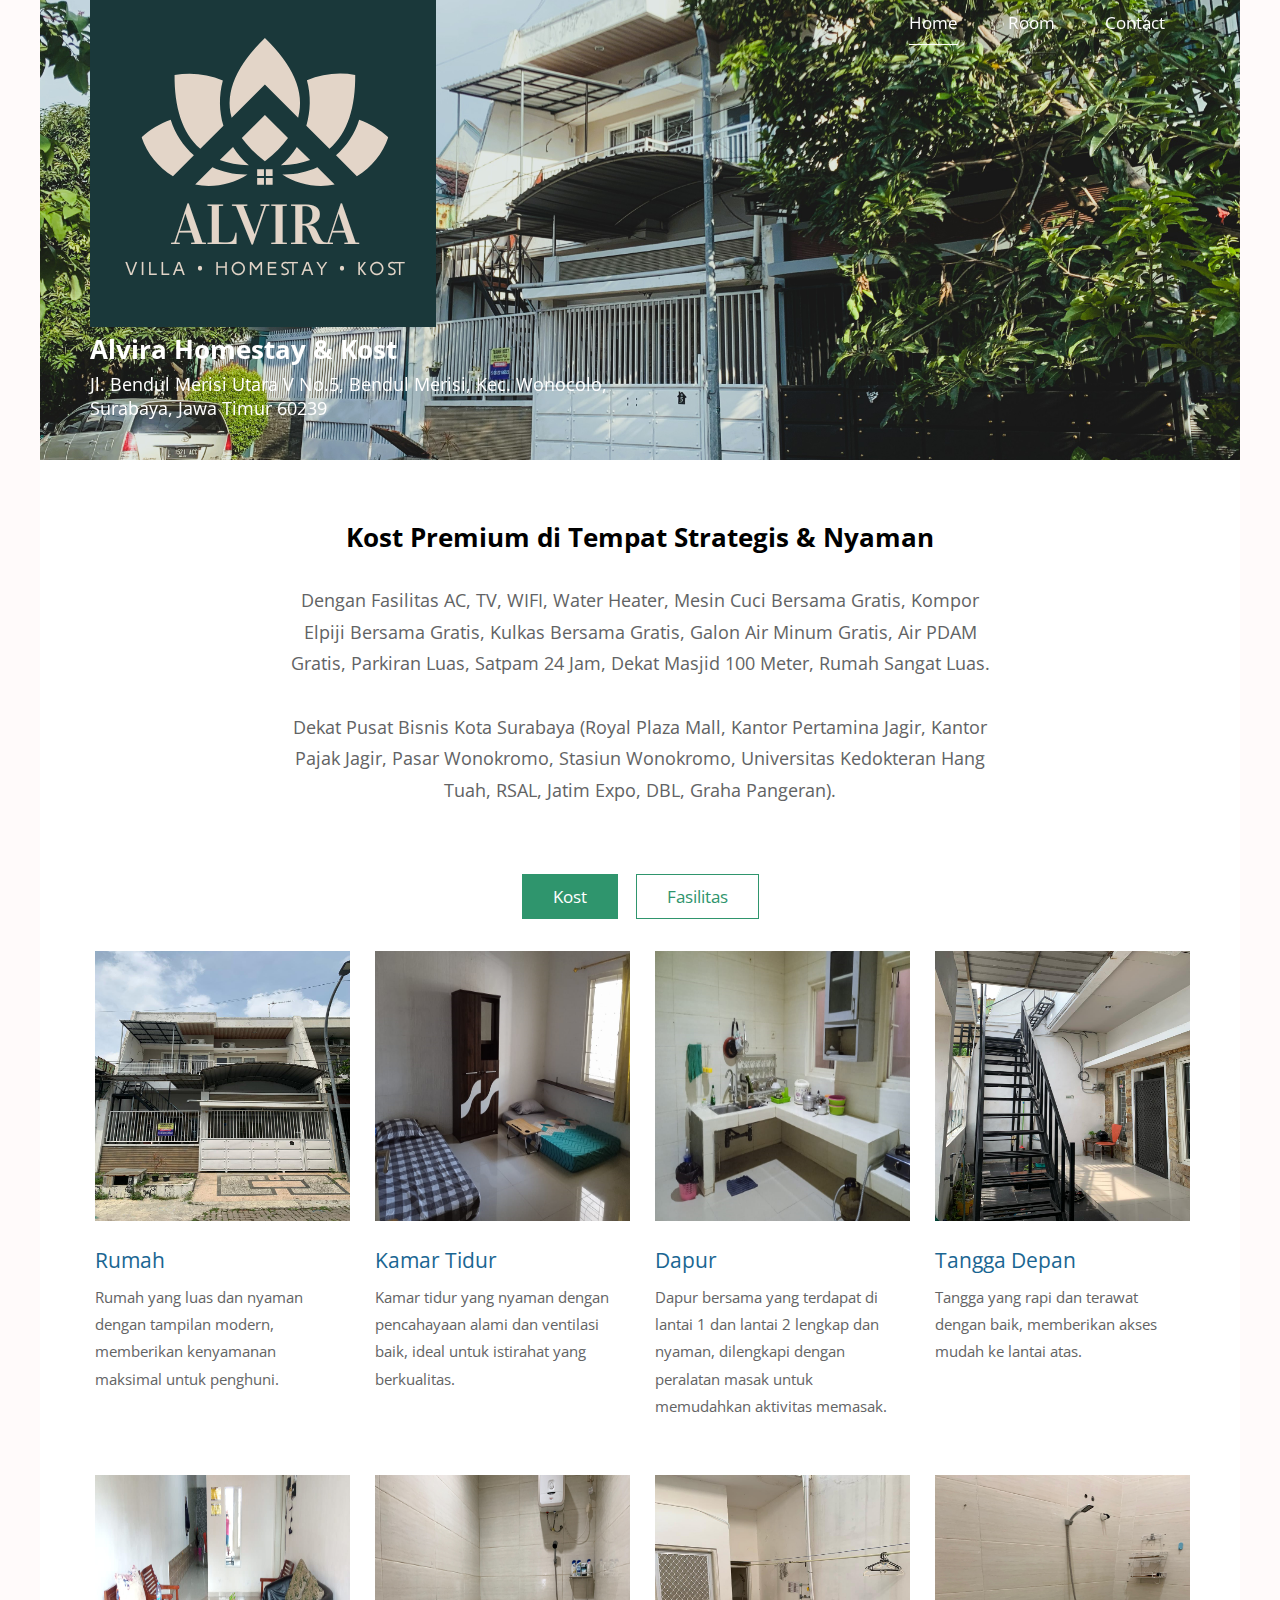
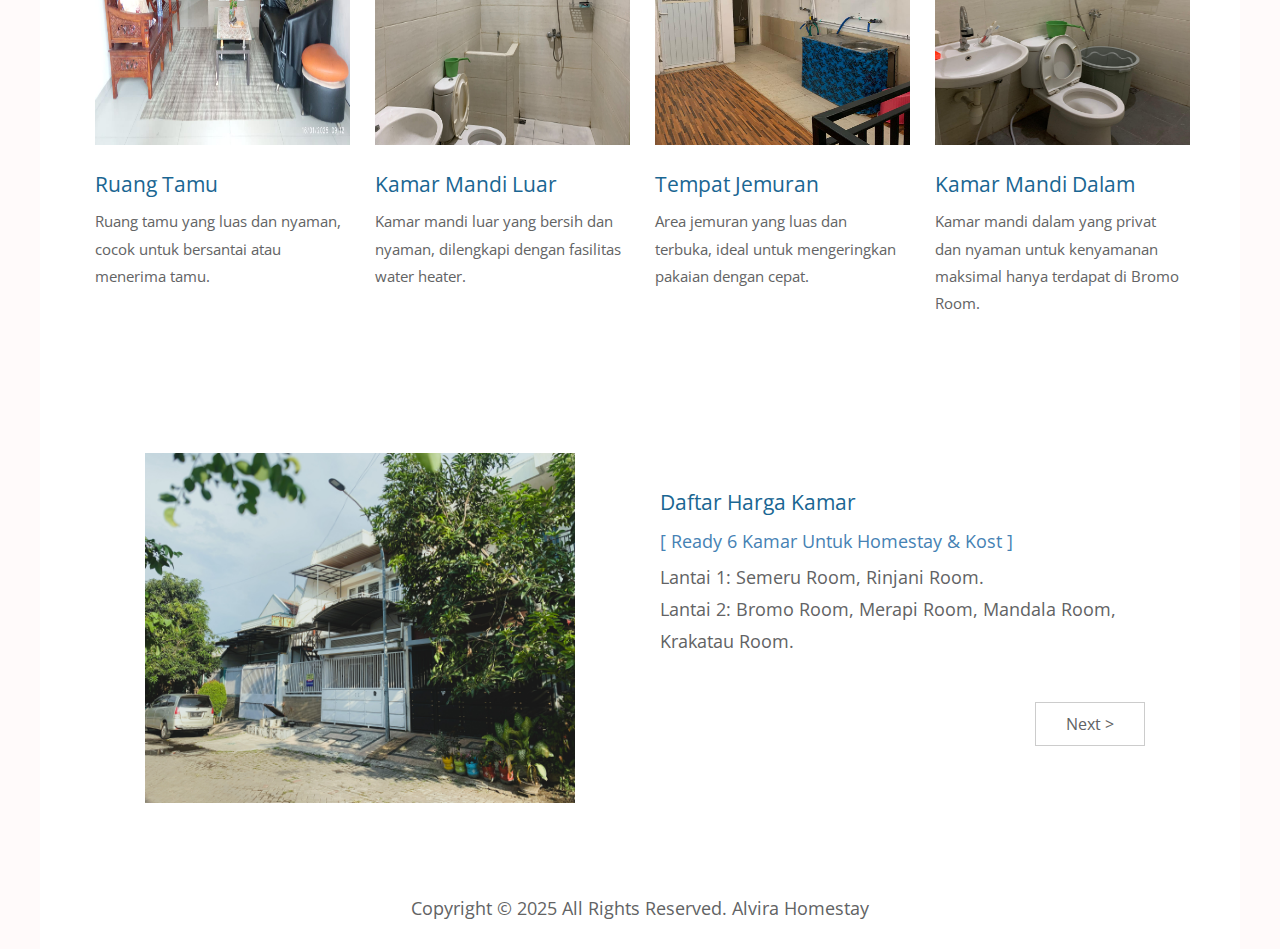
<file: index.html>
<!DOCTYPE html>
<html>

<head>
	<meta charset="UTF-8" />
    <meta name="viewport" content="width=device-width, initial-scale=1.0" />
    <meta http-equiv="X-UA-Compatible" content="ie=edge" />
    <title>Alvira Homestay</title>
    <link href="https://fonts.googleapis.com/css?family=Open+Sans:400" rel="stylesheet" />    
	<link href="css/templatemo-style.css" rel="stylesheet" />
</head>
<!--

Simple House

https://templatemo.com/tm-539-simple-house

-->
<body> 

	<div class="container">
	<!-- Top box -->
		<!-- Logo & Site Name -->
		<div class="placeholder">
			<div class="parallax-window" data-parallax="scroll" data-image-src="img/Rumah1.jpg" >
				<div class="tm-header">
					<div class="row tm-header-inner">
						<div class="col-md-6 col-12">
							<img src="img/Logo.png" alt="Logo" class="tm-site-logo" /> 
							<div class="tm-site-text-box">
								<h1 class="tm-site-title">Alvira Homestay & Kost</h1>
								<h6 class="tm-site-description">Jl. Bendul Merisi Utara V No.5, Bendul Merisi, Kec. Wonocolo, Surabaya, Jawa Timur 60239</h6>	
							</div>
						</div>
						<nav class="col-md-6 col-12 tm-nav">
							<ul class="tm-nav-ul">
								<li class="tm-nav-li"><a href="index.html" class="tm-nav-link active">Home</a></li>
								<li class="tm-nav-li"><a href="about.html" class="tm-nav-link">Room</a></li>
								<li class="tm-nav-li"><a href="contact.html" class="tm-nav-link">Contact</a></li>
							</ul>
						</nav>	
					</div>
				</div>
			</div>
		</div>

		<main>
			<header class="row tm-welcome-section">
				<h2 class="col-12 text-center tm-section-title-Kost">Kost Premium di Tempat Strategis & Nyaman</h2>
				<p class="col-12 text-center">Dengan Fasilitas AC, TV, WIFI, Water Heater, Mesin Cuci Bersama Gratis, Kompor Elpiji Bersama Gratis, Kulkas Bersama Gratis, Galon Air Minum Gratis, Air PDAM Gratis, Parkiran Luas, Satpam 24 Jam, Dekat Masjid 100 Meter, Rumah Sangat Luas. <br><br> Dekat Pusat Bisnis Kota Surabaya (Royal Plaza Mall, Kantor Pertamina Jagir, Kantor Pajak Jagir, Pasar Wonokromo, Stasiun Wonokromo, Universitas Kedokteran Hang Tuah, RSAL, Jatim Expo, DBL, Graha Pangeran).</p>
			</header>
			
			<div class="tm-paging-links">
				<nav>
					<ul>
						<li class="tm-paging-item"><a href="#" class="tm-paging-link active">Kost</a></li>
						<li class="tm-paging-item"><a href="#" class="tm-paging-link">Fasilitas</a></li>
						<!--<li class="tm-paging-item"><a href="#" class="tm-paging-link">Noodle</a></li>-->
					</ul>
				</nav>
			</div>

			<!-- Gallery -->
			<div class="row tm-gallery">
				<!-- gallery page 1 -->
				<div id="tm-gallery-page-kost" class="tm-gallery-page">
					<article class="col-lg-3 col-md-4 col-sm-6 col-12 tm-gallery-item">
						<figure>
							<img src="img/RumahDepan1.jpg" alt="Image" class="img-fluid tm-gallery-img" />
							<figcaption>
								<h4 class="tm-gallery-title">Rumah</h4>
								<p class="tm-gallery-description">Rumah yang luas dan nyaman dengan tampilan modern, memberikan kenyamanan maksimal untuk penghuni.</p>
								<p class="tm-gallery-price"></p>
							</figcaption>
						</figure>
					</article>
					<article class="col-lg-3 col-md-4 col-sm-6 col-12 tm-gallery-item">
						<figure>
							<img src="img/kamar.png" alt="Image" class="img-fluid tm-gallery-img" />
							<figcaption>
								<h4 class="tm-gallery-title">Kamar Tidur</h4>
								<p class="tm-gallery-description">Kamar tidur yang nyaman dengan pencahayaan alami dan ventilasi baik, ideal untuk istirahat yang berkualitas.</p>
								<p class="tm-gallery-price"></p>
							</figcaption>
						</figure>
					</article>
					
					<article class="col-lg-3 col-md-4 col-sm-6 col-12 tm-gallery-item">
						<figure>
							<img src="img/dapur.png" alt="Image" class="img-fluid tm-gallery-img" />
							<figcaption>
								<h4 class="tm-gallery-title">Dapur</h4>
								<p class="tm-gallery-description">Dapur bersama yang terdapat di lantai 1 dan lantai 2 lengkap dan nyaman, dilengkapi dengan peralatan masak untuk memudahkan aktivitas memasak.</p>
								<p class="tm-gallery-price"></p>
							</figcaption>
						</figure>
					</article>
					<article class="col-lg-3 col-md-4 col-sm-6 col-12 tm-gallery-item">
						<figure>
							<img src="img/Tangga.jpg" alt="Image" class="img-fluid tm-gallery-img" />
							<figcaption>
								<h4 class="tm-gallery-title">Tangga Depan</h4>
								<p class="tm-gallery-description">Tangga yang rapi dan terawat dengan baik, memberikan akses mudah ke lantai atas.</p>
								<p class="tm-gallery-price"></p>
							</figcaption>
						</figure>
					</article>
					<article class="col-lg-3 col-md-4 col-sm-6 col-12 tm-gallery-item">
						<figure>
							<img src="img/RTamu.jpg" alt="Image" class="img-fluid tm-gallery-img" />
							<figcaption>
								<h4 class="tm-gallery-title">Ruang Tamu</h4>
								<p class="tm-gallery-description">Ruang tamu yang luas dan nyaman, cocok untuk bersantai atau menerima tamu.</p>
								<p class="tm-gallery-price"></p>
							</figcaption>
						</figure>
					</article>
					<article class="col-lg-3 col-md-4 col-sm-6 col-12 tm-gallery-item">
						<figure>
							<img src="img/KMandiBawah.jpg" alt="Image" class="img-fluid tm-gallery-img" />
							<figcaption>
								<h4 class="tm-gallery-title">Kamar Mandi Luar</h4>
								<p class="tm-gallery-description">Kamar mandi luar yang bersih dan nyaman, dilengkapi dengan fasilitas water heater.</p>
								<p class="tm-gallery-price"></p>
							</figcaption>
						</figure>
					</article>
					<article class="col-lg-3 col-md-4 col-sm-6 col-12 tm-gallery-item">
						<figure>
							<img src="img/JemuranAtas.jpg" alt="Image" class="img-fluid tm-gallery-img" />
							<figcaption>
								<h4 class="tm-gallery-title">Tempat Jemuran</h4>
								<p class="tm-gallery-description">Area jemuran yang luas dan terbuka, ideal untuk mengeringkan pakaian dengan cepat.</p>
								<p class="tm-gallery-price"></p>
							</figcaption>
						</figure>
					</article>
					<article class="col-lg-3 col-md-4 col-sm-6 col-12 tm-gallery-item">
						<figure>
							<img src="img/kmrmandidalam.jpg" alt="Image" class="img-fluid tm-gallery-img" />
							<figcaption>
								<h4 class="tm-gallery-title">Kamar Mandi Dalam</h4>
								<p class="tm-gallery-description">Kamar mandi dalam yang privat dan nyaman untuk kenyamanan maksimal hanya terdapat di Bromo Room. </p>
								<p class="tm-gallery-price"></p>
							</figcaption>
						</figure>
					</article>
				</div> <!-- gallery page 1 -->
				
				<!-- gallery page 2 -->
				<div id="tm-gallery-page-fasilitas" class="tm-gallery-page hidden">
					<article class="col-lg-3 col-md-4 col-sm-6 col-12 tm-gallery-item">
						<figure>
							<img src="img/kipasangin.jpg" alt="Image" class="img-fluid tm-gallery-img" />
							<figcaption>
								<h4 class="tm-gallery-title">Kipas Angin</h4>
								<p class="tm-gallery-description">Kipas angin yang sejuk dan hemat energi, memberikan kenyamanan udara di setiap kamar.</p>
								<!-- <p class="tm-gallery-price"></p> -->
							</figcaption>
						</figure>
					</article>
					<article class="col-lg-3 col-md-4 col-sm-6 col-12 tm-gallery-item">
						<figure>
							<img src="img/kulkas.jpg" alt="Image" class="img-fluid tm-gallery-img" />
							<figcaption>
								<h4 class="tm-gallery-title">Kulkas Bersama</h4>
								<p class="tm-gallery-description">Kulkas bersama dengan kapasitas besar, cocok untuk menyimpan makanan dan minuman.</p>
							</figcaption>
						</figure>
					</article>
					<article class="col-lg-3 col-md-4 col-sm-6 col-12 tm-gallery-item">
						<figure>
							<img src="img/MesinCuci1.jpg" alt="Image" class="img-fluid tm-gallery-img" />
							<figcaption>
								<h4 class="tm-gallery-title">Mesin Cuci Bersama</h4>
								<p class="tm-gallery-description">Mesin cuci canggih yang memudahkan aktivitas mencuci pakaian dengan hasil bersih maksimal.</p>
							</figcaption>
						</figure>
					</article>
					<article class="col-lg-3 col-md-4 col-sm-6 col-12 tm-gallery-item">
						<figure>
							<img src="img/waterheater.jpg" alt="Image" class="img-fluid tm-gallery-img" />
							<figcaption>
								<h4 class="tm-gallery-title">Water Heater</h4>
								<p class="tm-gallery-description">Water heater yang memberikan air hangat ideal untuk mandi nyaman di pagi hari.</p>
								
							</figcaption>
						</figure>
					</article>
					<article class="col-lg-3 col-md-4 col-sm-6 col-12 tm-gallery-item">
						<figure>
							<img src="img/ricecook.jpg" alt="Image" class="img-fluid tm-gallery-img" />
							<figcaption>
								<h4 class="tm-gallery-title">Rice Cooker</h4>
								<p class="tm-gallery-description">Rice cooker yang memudahkan memasak nasi dengan hasil sempurna setiap saat.</p>
								
							</figcaption>
						</figure>
					</article>
					<article class="col-lg-3 col-md-4 col-sm-6 col-12 tm-gallery-item">
						<figure>
							<img src="img/Kompor.jpg" alt="Image" class="img-fluid tm-gallery-img" />
							<figcaption>
								<h4 class="tm-gallery-title">Kompor</h4>
								<p class="tm-gallery-description">Kompor gas yang efisien dan aman untuk memasak berbagai menu makanan.</p>
								
							</figcaption>
						</figure>
					</article>
					<article class="col-lg-3 col-md-4 col-sm-6 col-12 tm-gallery-item">
						<figure>
							<img src="img/TV.jpg" alt="Image" class="img-fluid tm-gallery-img" />
							<figcaption>
								<h4 class="tm-gallery-title">TV</h4>
								<p class="tm-gallery-description">TV LED dengan channel lengkap untuk hiburan dan relaksasi setiap hari.</p>
								
							</figcaption>
						</figure>
					</article>
					<article class="col-lg-3 col-md-4 col-sm-6 col-12 tm-gallery-item">
						<figure>
							<img src="img/Wifi.jpg" alt="Image" class="img-fluid tm-gallery-img" />
							<figcaption>
								<h4 class="tm-gallery-title">WIFI First Media</h4>
								<p class="tm-gallery-description">Akses WIFI cepat dan stabil untuk mendukung aktivitas harian dan hiburan.</p>
								
							</figcaption>
						</figure>
					</article>
					<article class="col-lg-3 col-md-4 col-sm-6 col-12 tm-gallery-item">
						<figure>
							<img src="img/LemariBesar.jpg" alt="Image" class="img-fluid tm-gallery-img" />
							<figcaption>
								<h4 class="tm-gallery-title">Lemari Baju</h4>
								<p class="tm-gallery-description">Lemari baju yang luas dan tertutup rapat, cocok untuk menyimpan pakaian dengan rapi.</p>
								
							</figcaption>
						</figure>
					</article>
					<article class="col-lg-3 col-md-4 col-sm-6 col-12 tm-gallery-item">
						<figure>
							<img src="img/LemariTipis.jpg" alt="Image" class="img-fluid tm-gallery-img" />
							<figcaption>
								<h4 class="tm-gallery-title">Lemari Baju</h4>
								<p class="tm-gallery-description">Lemari baju yang slim dan efisien, ideal untuk menyimpan pakaian tambahan.</p>
								
							</figcaption>
						</figure>
					</article>
					<article class="col-lg-3 col-md-4 col-sm-6 col-12 tm-gallery-item">
						<figure>
							<img src="img/Meja.jpg" alt="Image" class="img-fluid tm-gallery-img" />
							<figcaption>
								<h4 class="tm-gallery-title">Meja Laptop Besar</h4>
								<p class="tm-gallery-description">Meja laptop yang luas dan stabil, cocok untuk bekerja atau belajar dengan nyaman.</p>
								
							</figcaption>
						</figure>
					</article>
					<article class="col-lg-3 col-md-4 col-sm-6 col-12 tm-gallery-item">
						<figure>
							<img src="img/mejakecil.jpg" alt="Image" class="img-fluid tm-gallery-img" />
							<figcaption>
								<h4 class="tm-gallery-title">Meja Laptop Kecil</h4>
								<p class="tm-gallery-description">Meja laptop yang compact dan portable, ideal untuk aktivitas. </p>
								
							</figcaption>
						</figure>
					</article>
				</div> <!-- gallery page 2 -->
				
				<!-- gallery page 3
				<div id="tm-gallery-page-noodle" class="tm-gallery-page hidden">
					<article class="col-lg-3 col-md-4 col-sm-6 col-12 tm-gallery-item">
						<figure>
							<img src="img/gallery/08.jpg" alt="Image" class="img-fluid tm-gallery-img" />
							<figcaption>
								<h4 class="tm-gallery-title">Noodle One</h4>
								<p class="tm-gallery-description">Orci varius natoque penatibus et magnis dis parturient montes, nascetur ridiculus mus.</p>
								<p class="tm-gallery-price">$12.50</p>
							</figcaption>
						</figure>
					</article>
					<article class="col-lg-3 col-md-4 col-sm-6 col-12 tm-gallery-item">
						<figure>
							<img src="img/gallery/07.jpg" alt="Image" class="img-fluid tm-gallery-img" />
							<figcaption>
								<h4 class="tm-gallery-title">Noodle Second</h4>
								<p class="tm-gallery-description">Orci varius natoque penatibus et magnis dis parturient montes, nascetur ridiculus mus.</p>
								<p class="tm-gallery-price">$15.50</p>
							</figcaption>
						</figure>
					</article>
					<article class="col-lg-3 col-md-4 col-sm-6 col-12 tm-gallery-item">
						<figure>
							<img src="img/gallery/06.jpg" alt="Image" class="img-fluid tm-gallery-img" />
							<figcaption>
								<h4 class="tm-gallery-title">Third Soft Noodle</h4>
								<p class="tm-gallery-description">Orci varius natoque penatibus et magnis dis parturient montes, nascetur ridiculus mus.</p>
								<p class="tm-gallery-price">$20.50</p>
							</figcaption>
						</figure>
					</article>
					<article class="col-lg-3 col-md-4 col-sm-6 col-12 tm-gallery-item">
						<figure>
							<img src="img/gallery/05.jpg" alt="Image" class="img-fluid tm-gallery-img" />
							<figcaption>
								<h4 class="tm-gallery-title">Aliquam sagittis</h4>
								<p class="tm-gallery-description">Orci varius natoque penatibus et magnis dis parturient montes, nascetur ridiculus mus.</p>
								<p class="tm-gallery-price">$30.25</p>
							</figcaption>
						</figure>
					</article>
					<article class="col-lg-3 col-md-4 col-sm-6 col-12 tm-gallery-item">
						<figure>
							<img src="img/gallery/04.jpg" alt="Image" class="img-fluid tm-gallery-img" />
							<figcaption>
								<h4 class="tm-gallery-title">Maecenas eget justo</h4>
								<p class="tm-gallery-description">Orci varius natoque penatibus et magnis dis parturient montes, nascetur ridiculus mus.</p>
								<p class="tm-gallery-price">$35.50</p>
							</figcaption>
						</figure>
					</article>
					<article class="col-lg-3 col-md-4 col-sm-6 col-12 tm-gallery-item">
						<figure>
							<img src="img/gallery/03.jpg" alt="Image" class="img-fluid tm-gallery-img" />
							<figcaption>
								<h4 class="tm-gallery-title">Quisque et felis eros</h4>
								<p class="tm-gallery-description">Orci varius natoque penatibus et magnis dis parturient montes, nascetur ridiculus mus.</p>
								<p class="tm-gallery-price">$40.50</p>
							</figcaption>
						</figure>
					</article>

				</div> <!-- gallery page 3 -->
			</div>
			<div class="tm-section tm-container-inner">
				<div class="row">
					<div class="col-md-6">
						<figure class="tm-description-figure">
							<img src="img/Rumah1.jpg" alt="Image" class="img-fluid" style="width: 430px; height: 350px;"/>
						</figure>
					</div>
					<div class="col-md-6">
						<div class="tm-description-box"> 
							<h4 class="tm-gallery-title">Daftar Harga Kamar</h4>
							<p class="tm-mb-45" style="color: steelblue;">[ Ready 6 Kamar Untuk Homestay & Kost ] </p>
							<p class="tm-mb-45" style="margin-top: -40px;">Lantai 1: Semeru Room, Rinjani Room. <br>
								Lantai 2: Bromo Room, Merapi Room, Mandala Room, Krakatau Room.</p>
							<a href="about.html" class="tm-btn tm-btn-default tm-right">Next ></a>
						</div>
					</div>
				</div>
			</div>
		</main>

		<footer class="tm-footer text-center">
			<p>Copyright &copy; 2025 All Rights Reserved.        
            <a rel="nofollow" href="">Alvira Homestay</a></p>
		</footer>
	</div>
	<script src="js/jquery.min.js"></script>
	<script src="js/parallax.min.js"></script>
	<script>
		$(document).ready(function(){
			// Handle click on paging links
			$('.tm-paging-link').click(function(e){
				e.preventDefault();
				
				var page = $(this).text().toLowerCase();
				$('.tm-gallery-page').addClass('hidden');
				$('#tm-gallery-page-' + page).removeClass('hidden');
				$('.tm-paging-link').removeClass('active');
				$(this).addClass("active");
			});
		});
	</script>
</body>
</html>
</file>
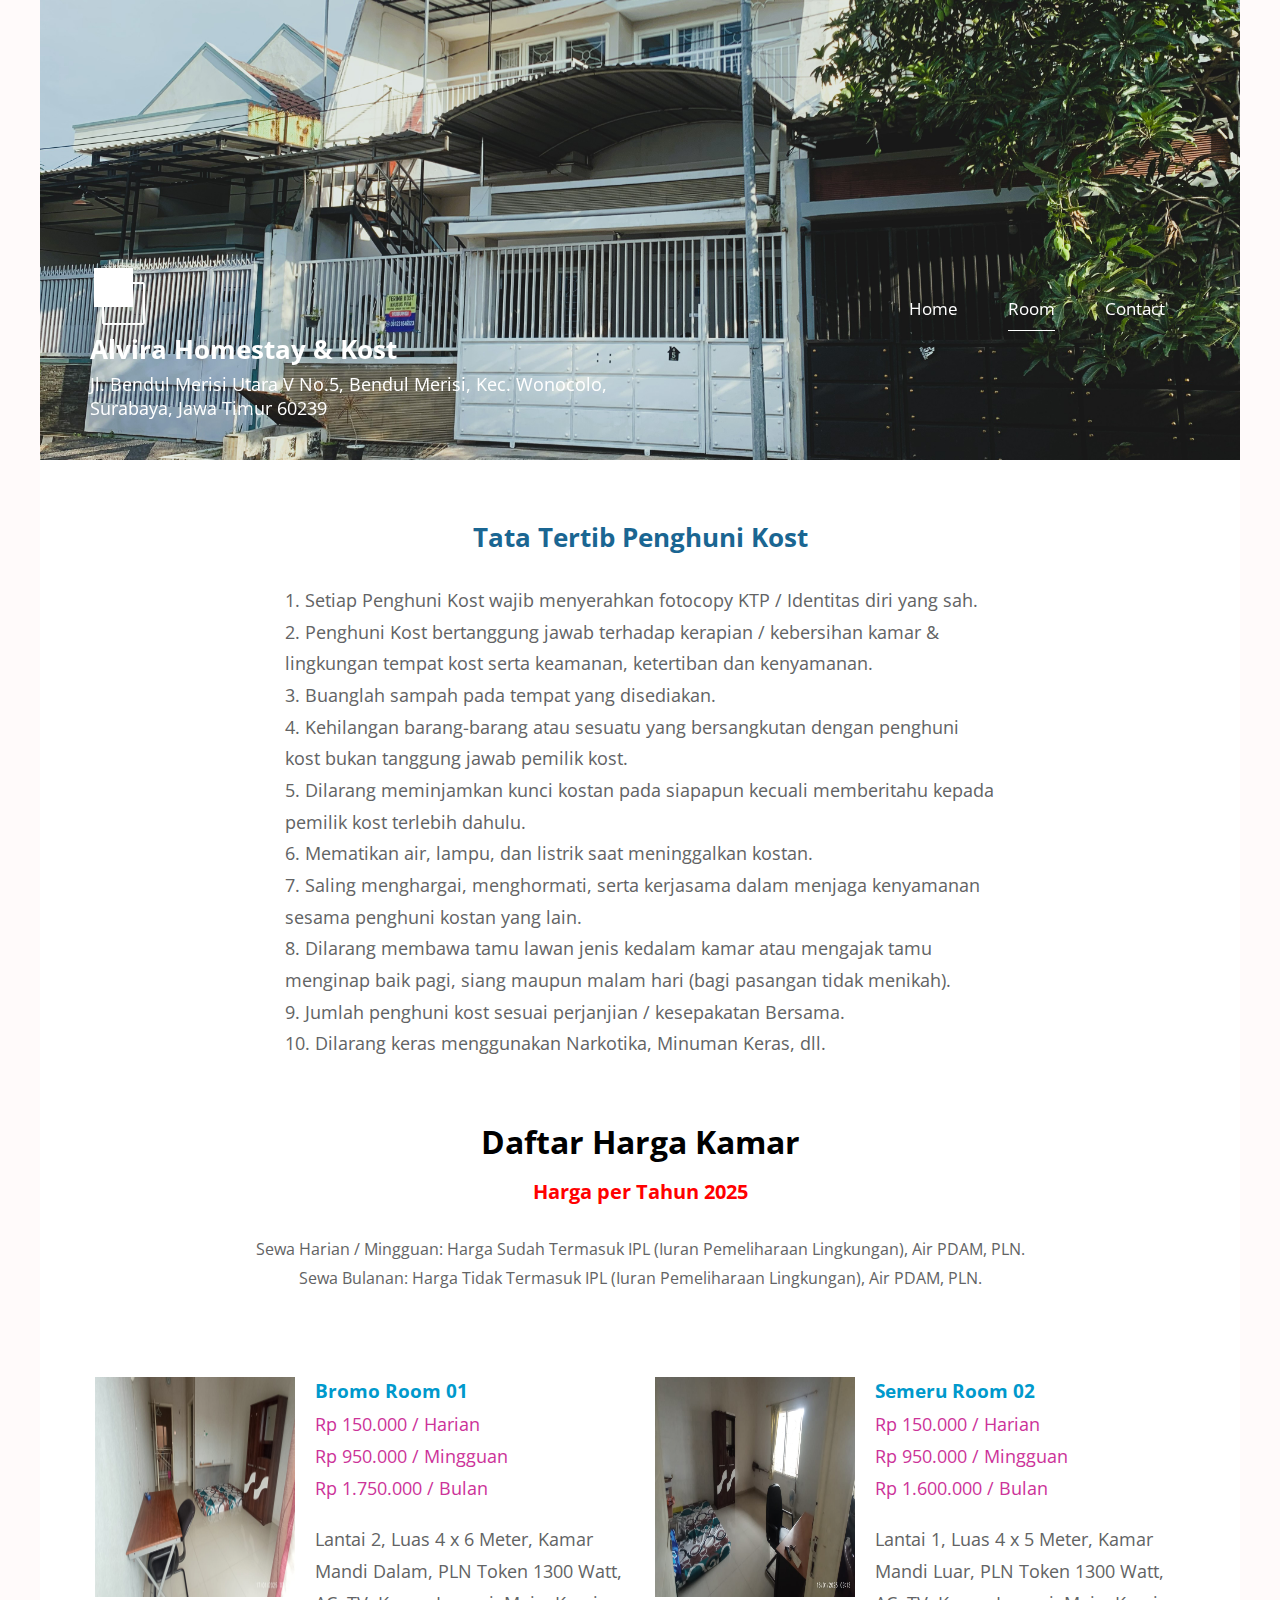
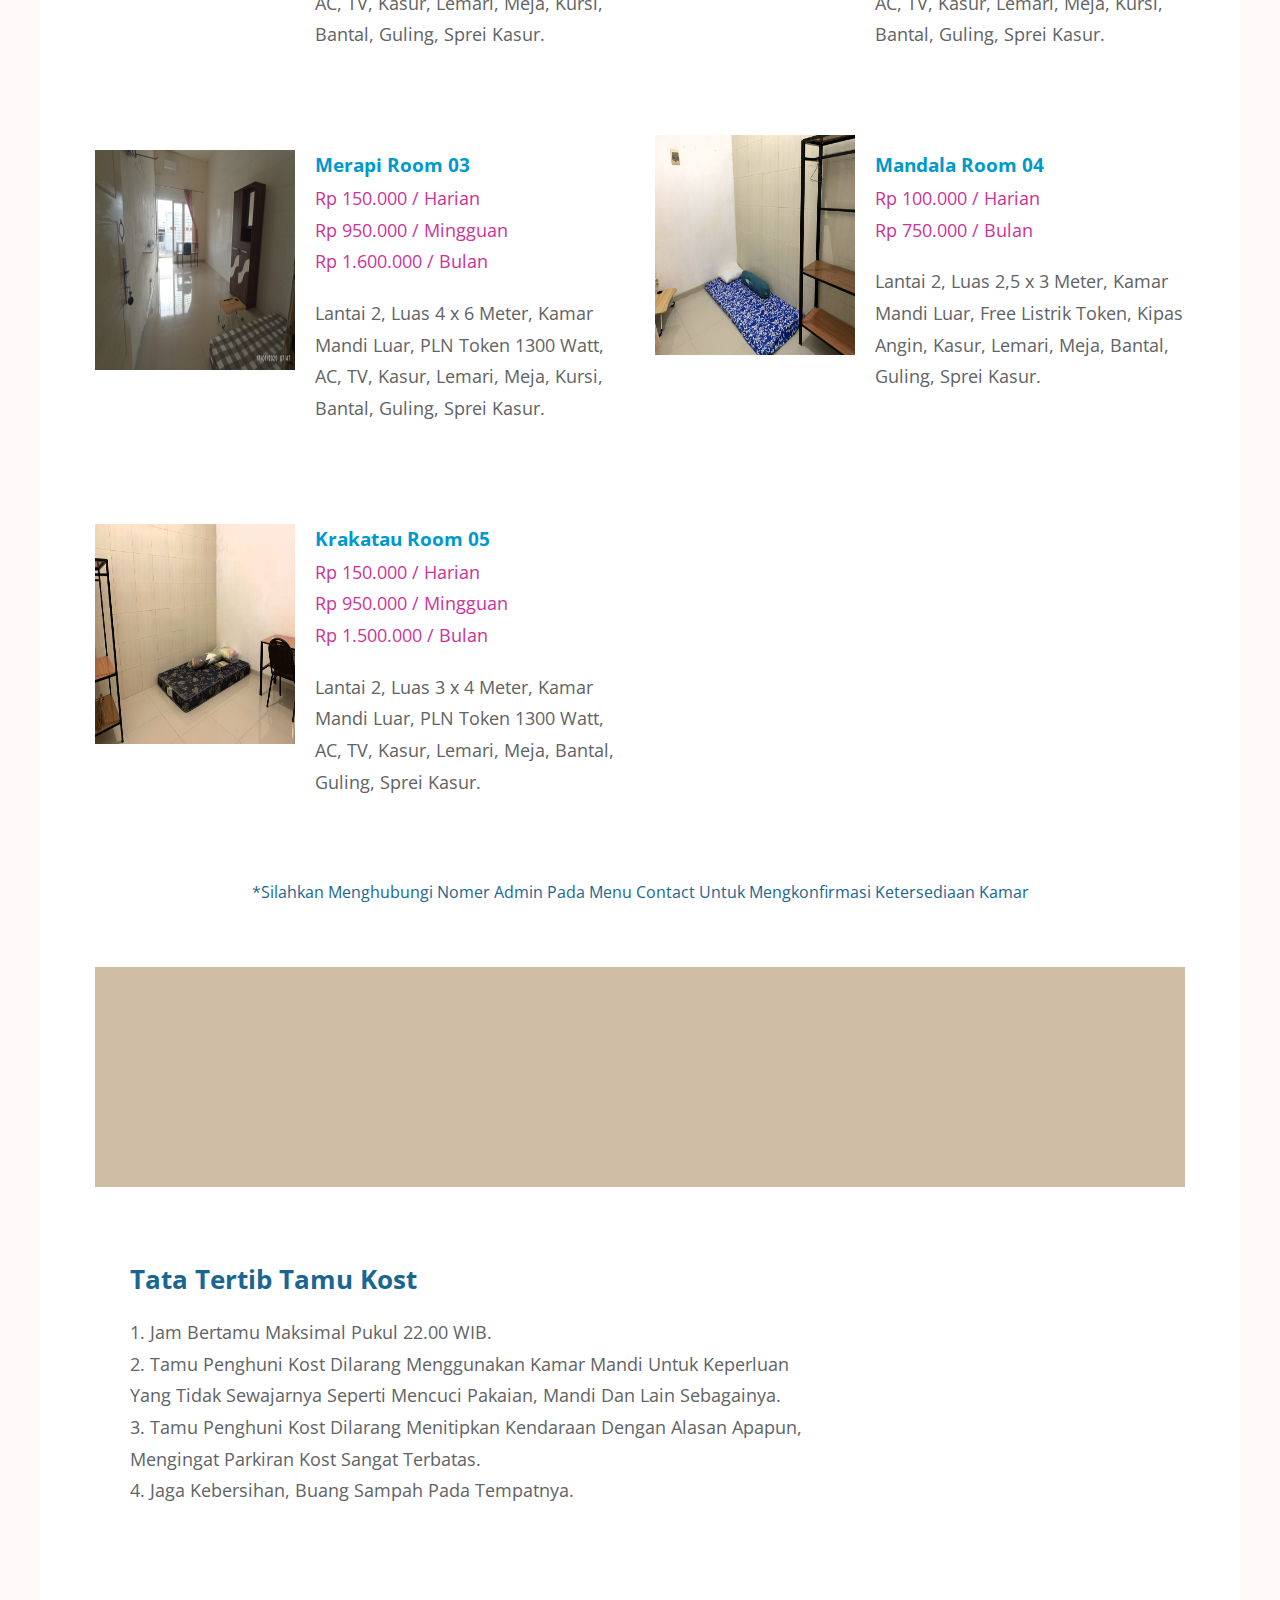
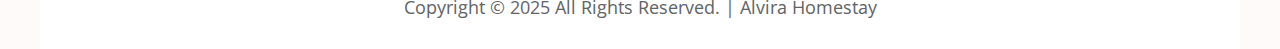
<file: about.html>
<!DOCTYPE html>
<html>

<head>
	<meta charset="UTF-8" />
    <meta name="viewport" content="width=device-width, initial-scale=1.0" />
    <meta http-equiv="X-UA-Compatible" content="ie=edge" />
    <title>Alvira - Room Page</title>
    <link href="https://fonts.googleapis.com/css?family=Open+Sans:300,400" rel="stylesheet" />
    <link href="css/all.min.css" rel="stylesheet" />
	<link href="css/templatemo-style.css" rel="stylesheet" />
</head>
<!--

Simple House

https://templatemo.com/tm-539-simple-house

-->
<body> 

	<div class="container">
	<!-- Top box -->
		<!-- Logo & Site Name -->
		<div class="placeholder">
			<div class="parallax-window" data-parallax="scroll" data-image-src="img/Rumah2.jpg">
				<div class="tm-header">
					<div class="row tm-header-inner">
						<div class="col-md-6 col-12">
							<img src="img/simple-house-logo.png" alt="Logo" class="tm-site-logo" /> 
							<div class="tm-site-text-box">
								<h1 class="tm-site-title">Alvira Homestay & Kost</h1>
								<h6 class="tm-site-description">Jl. Bendul Merisi Utara V No.5, Bendul Merisi, Kec. Wonocolo, Surabaya, Jawa Timur 60239</h6>	
							</div>
						</div>
						<nav class="col-md-6 col-12 tm-nav">
							<ul class="tm-nav-ul">
								<li class="tm-nav-li"><a href="index.html" class="tm-nav-link">Home</a></li>
								<li class="tm-nav-li"><a href="about.html" class="tm-nav-link active">Room</a></li>
								<li class="tm-nav-li"><a href="contact.html" class="tm-nav-link">Contact</a></li>
							</ul>
						</nav>	
					</div>
				</div>
			</div>
		</div>

		<main>
			<header class="row tm-welcome-section">
				<h2 class="col-12 text-center tm-section-title">Tata Tertib Penghuni Kost</h2>
				<p class="col-12 text-left">1. Setiap Penghuni Kost wajib menyerahkan fotocopy KTP / Identitas diri yang sah. <br> 
					2. Penghuni Kost bertanggung jawab terhadap kerapian / kebersihan kamar & lingkungan tempat kost serta keamanan, ketertiban dan kenyamanan. <br>
					3. Buanglah sampah pada tempat yang disediakan. <br>
					4. Kehilangan barang-barang atau sesuatu yang bersangkutan dengan penghuni kost bukan tanggung jawab pemilik kost. <br>
					5. Dilarang meminjamkan kunci kostan pada siapapun kecuali memberitahu kepada pemilik kost terlebih dahulu. <br>
					6. Mematikan air, lampu, dan listrik saat meninggalkan kostan. <br>
					7. Saling menghargai, menghormati, serta kerjasama dalam menjaga kenyamanan sesama penghuni kostan yang lain. <br>
					8. Dilarang membawa tamu lawan jenis kedalam kamar atau mengajak tamu menginap baik pagi, siang maupun malam hari (bagi pasangan tidak menikah). <br>
					9. Jumlah penghuni kost sesuai perjanjian / kesepakatan Bersama. <br>
					10. Dilarang keras menggunakan Narkotika, Minuman Keras, dll. 
				</p>
				</header>
			<header class="row tm-welcome-section-kamar">
				<h2 class="col-12 text-center tm-section-title-harga">Daftar Harga Kamar</h2>
				<h1 class="col-12 text-center tm-section-title" style="font-size: 20px; margin-top: -15px; color: red;">Harga per Tahun 2025</h1>
				<p class="col-12 text-center" style="font-size: 1rem;">Sewa Harian / Mingguan: Harga Sudah Termasuk IPL (Iuran Pemeliharaan Lingkungan), Air PDAM, PLN. <br>
											  Sewa Bulanan: Harga Tidak Termasuk IPL (Iuran Pemeliharaan Lingkungan), Air PDAM, PLN. </p>
				</header>

			<div class="tm-container-inner tm-persons">
				<div class="row">
					<article class="col-lg-6">
						<figure class="tm-person">
							<img src="img/KmrKyan.jpg" alt="Image" class="img-fluid tm-person-img" />
							<figcaption class="tm-person-description">
								<h4 class="tm-person-name">Bromo Room 01</h4>
								<p class="tm-person-title">Rp 150.000 / Harian <br> Rp 950.000 / Mingguan <br> Rp 1.750.000 / Bulan</p>
								<p class="tm-person-about">Lantai 2, Luas 4 x 6 Meter, Kamar Mandi Dalam, PLN Token 1300 Watt, AC, TV, Kasur, Lemari, Meja, Kursi, Bantal, Guling, Sprei Kasur. </p>
								<!-- <div>
									<a href="https://fb.com" class="tm-social-link"><i class="fab fa-facebook tm-social-icon"></i></a>
									<a href="https://twitter.com" class="tm-social-link"><i class="fab fa-twitter tm-social-icon"></i></a>
									<a href="https://instagram.com" class="tm-social-link"><i class="fab fa-instagram tm-social-icon"></i></a>
								</div> -->
							</figcaption>
						</figure>
					</article>
					<article class="col-lg-6">
						<figure class="tm-person">
							<img src="img/KmrBawah.jpg" alt="Image" class="img-fluid tm-person-img" />
							<figcaption class="tm-person-description">
								<h4 class="tm-person-name">Semeru Room 02</h4>
								<p class="tm-person-title">Rp 150.000 / Harian <br> Rp 950.000 / Mingguan <br> Rp 1.600.000 / Bulan</p>
								<p class="tm-person-about">Lantai 1, Luas 4 x 5 Meter, Kamar Mandi Luar, PLN Token 1300 Watt, AC, TV, Kasur, Lemari, Meja, Kursi, Bantal, Guling, Sprei Kasur.</p>
							</figcaption>
						</figure>
					</article>
					<article class="col-lg-6">
						<figure class="tm-person">
							<img src="img/KmrIqbal.jpg" alt="Image" class="img-fluid tm-person-img" />
							<figcaption class="tm-person-description">
								<h4 class="tm-person-name">Merapi Room 03</h4>
								<p class="tm-person-title">Rp 150.000 / Harian <br> Rp 950.000 / Mingguan <br> Rp 1.600.000 / Bulan</p>
								<p class="tm-person-about">Lantai 2, Luas 4 x 6 Meter, Kamar Mandi Luar, PLN Token 1300 Watt, AC, TV, Kasur, Lemari, Meja, Kursi, Bantal, Guling, Sprei Kasur.</p>
							</figcaption>
						</figure>
					</article>
					<article class="col-lg-6">
						<figure class="tm-person">
							<img src="img/KmrAtasBaru.jpg" alt="Image" class="img-fluid tm-person-img" />
							<figcaption class="tm-person-description">
								<h4 class="tm-person-name">Mandala Room 04</h4>
								<p class="tm-person-title">Rp 100.000 / Harian <br> Rp 750.000 / Bulan</p>
								<p class="tm-person-about">Lantai 2, Luas 2,5 x 3 Meter, Kamar Mandi Luar, Free Listrik Token, Kipas Angin, Kasur, Lemari, Meja, Bantal, Guling, Sprei Kasur. </p>
								<!-- <div>
									<a href="https://fb.com" class="tm-social-link"><i class="fab fa-facebook tm-social-icon"></i></a>
									<a href="https://twitter.com" class="tm-social-link"><i class="fab fa-twitter tm-social-icon"></i></a>
									<a href="https://instagram.com" class="tm-social-link"><i class="fab fa-instagram tm-social-icon"></i></a>
									<a href="https://youtube.com" class="tm-social-link"><i class="fab fa-youtube tm-social-icon"></i></a>
								</div> -->
							</figcaption>
						</figure>
					</article>	
					<article class="col-lg-6">
						<figure class="tm-person">
							<img src="img/Krakatau.jpg" alt="Image" class="img-fluid tm-person-img"/>
							<figcaption class="tm-person-description">
								<h4 class="tm-person-name">Krakatau Room 05</h4>
								<p class="tm-person-title">Rp 150.000 / Harian <br> Rp 950.000 / Mingguan <br> Rp 1.500.000 / Bulan</p>
								<p class="tm-person-about">Lantai 2, Luas 3 x 4 Meter, Kamar Mandi Luar, PLN Token 1300 Watt, AC, TV, Kasur, Lemari, Meja, Bantal, Guling, Sprei Kasur. </p>
							</figcaption>
						</figure>
					</article>
					<!-- <article class="col-lg-6">
						<figure class="tm-person">
							<img src="img/KmrKyan2.jpg" alt="Image" class="img-fluid tm-person-img" />
							<figcaption class="tm-person-description">
								<h4 class="tm-person-name">Rinjani Room 06</h4>
								<p class="tm-person-title">Rp 150.000 / Harian <br> Rp 950.000 / Mingguan <br> Rp 1.500.000 / Bulan</p>
								<p class="tm-person-about">Lantai 1, Luas 3,6 x 5,5 Meter, Kamar Mandi Luar, PLN Token 1300 Watt, AC, TV, Kasur, Lemari, Meja, Bantal, Guling, Sprei Kasur. </p>
							</figcaption>
						</figure>
					</article> -->			
					<p class="col-12 text-center" style="font-size: 1rem; margin-bottom: 40px; color: #1A6692;">*Silahkan Menghubungi Nomer Admin Pada Menu Contact Untuk Mengkonfirmasi Ketersediaan Kamar</p>
				</div>
			</div>
			<div class="tm-container-inner tm-featured-image">
				<div class="row">
					<div class="col-12">
						<div class="placeholder-2">
							<div class="parallax-window-2" data-parallax="scroll" data-image-src="img/RumahDepan.jpg"></div>		
						</div>
					</div>
				</div>
			</div>
			<!-- <div class="tm-container-inner tm-features">
				<div class="row">
					<div class="col-lg-4">
						<div class="tm-feature">
							<i class="fas fa-4x fa-pepper-hot tm-feature-icon"></i>
							<p class="tm-feature-description">Donec sed orci fermentum, convallis lacus id, tempus elit. Sed eu neque accumsan, porttitor arcu a, interdum est. Donec in risus eu ante.</p>
							<a href="index.html" class="tm-btn tm-btn-primary">Read More</a>
						</div>
					</div>
					<div class="col-lg-4">
						<div class="tm-feature">
							<i class="fas fa-4x fa-seedling tm-feature-icon"></i>
							<p class="tm-feature-description">Maecenas pretium rutrum molestie. Duis dignissim egestas turpis sit. Nam sed suscipit odio. Morbi in dolor finibus, consequat nisl eget.</p>
							<a href="index.html" class="tm-btn tm-btn-success">Read More</a>
						</div>
					</div>
					<div class="col-lg-4">
						<div class="tm-feature">
							<i class="fas fa-4x fa-cocktail tm-feature-icon"></i>
							<p class="tm-feature-description">Morbi in dolor finibus, consequat nisl eget, pretium nunc. Maecenas pretium rutrum molestie. Duis dignissim egestas turpis sit.</p>
							<a href="index.html" class="tm-btn tm-btn-danger">Read More</a>
						</div>
					</div>
				</div>
			</div> -->
			<div class="tm-container-inner tm-history">
				<div class="row">
					<div class="col-12">
						<div class="tm-history-inner">
							<!-- <img src="img/about-06.jpg" alt="Image" class="img-fluid tm-history-img"/> -->
							<div class="tm-history-text"> 
								<h3 class="tm-history-title">Tata Tertib Tamu Kost</h3>
								<p class="tm-mb-p">1. Jam Bertamu Maksimal Pukul 22.00 WIB. <br>
								                   2. Tamu Penghuni Kost Dilarang Menggunakan Kamar Mandi Untuk Keperluan Yang Tidak Sewajarnya Seperti Mencuci Pakaian, Mandi Dan Lain Sebagainya. <br> 
							                       3. Tamu Penghuni Kost Dilarang Menitipkan Kendaraan Dengan Alasan Apapun, Mengingat Parkiran Kost Sangat Terbatas. <br>
												   4. Jaga Kebersihan, Buang Sampah Pada Tempatnya. </p>
							</div>
						</div>	
					</div>
				</div>
			</div>
		</main>

		<footer class="tm-footer text-center">
			<p>Copyright &copy; 2025 All Rights Reserved.
            
            | <a rel="nofollow" href="">Alvira Homestay</a></p>
		</footer>
	</div>
	<script src="js/jquery.min.js"></script>
	<script src="js/parallax.min.js"></script>
</body>
</html>
</file>
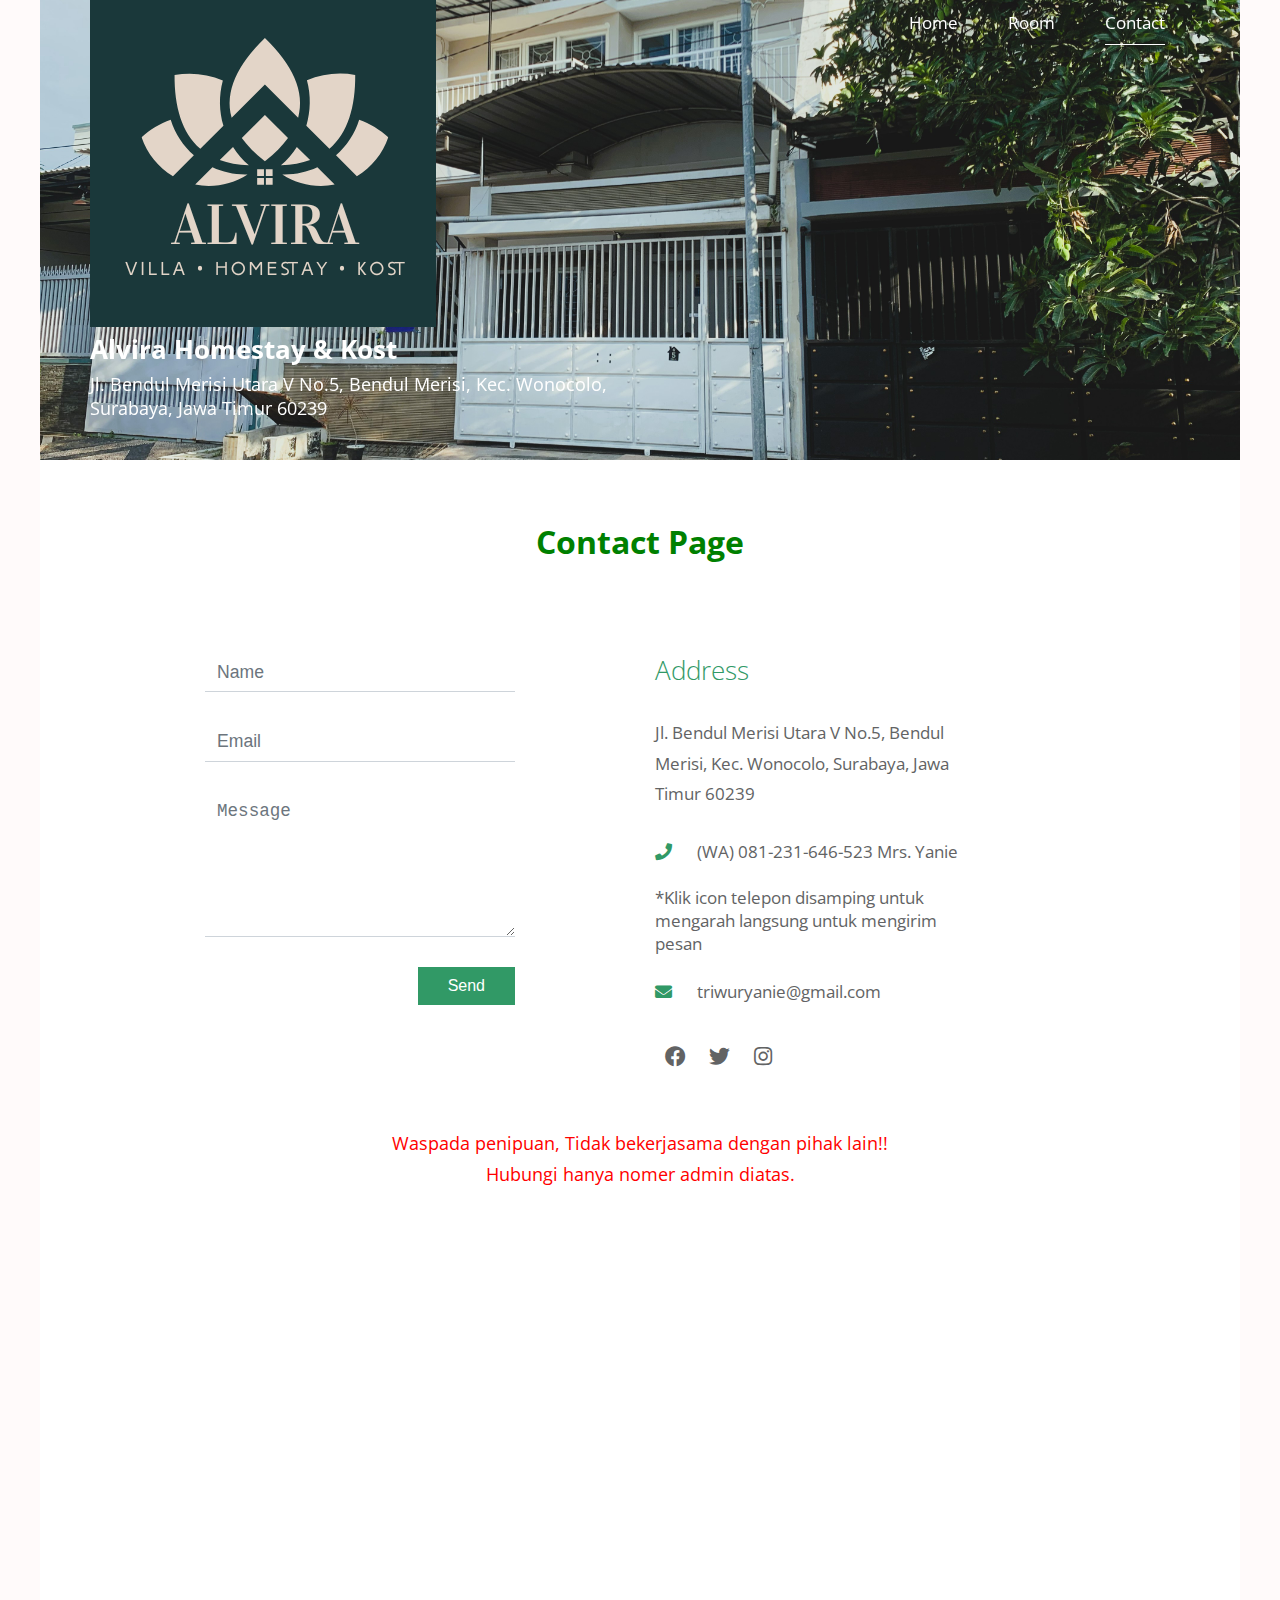
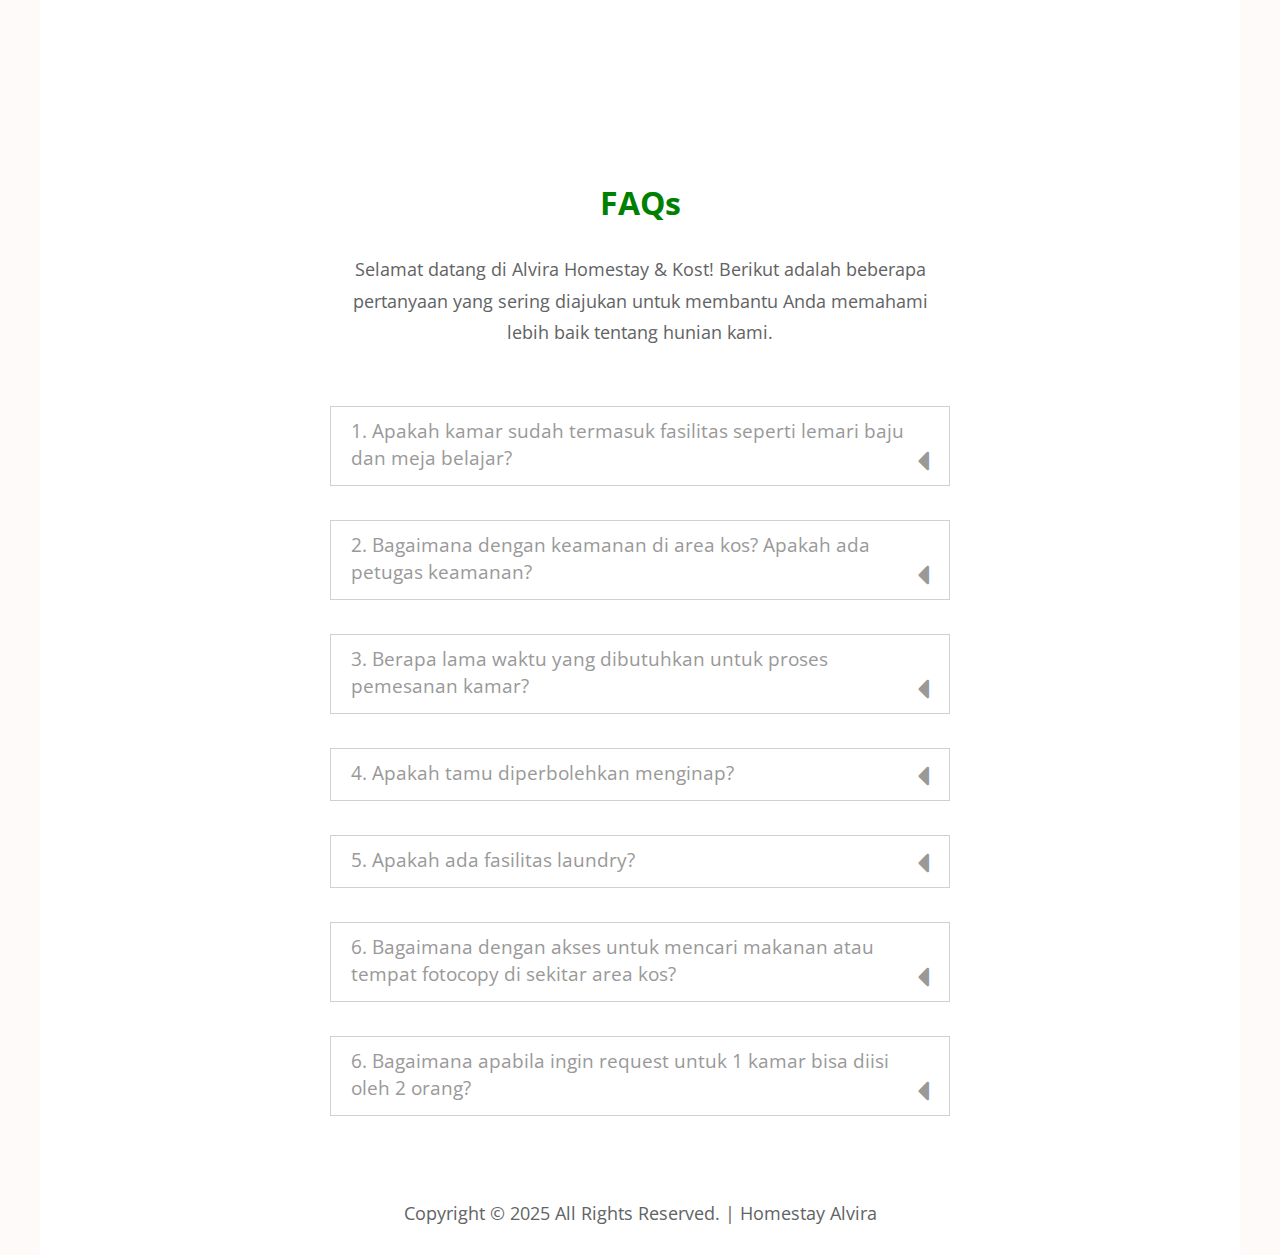
<file: contact.html>
<!DOCTYPE html>
<html>

<head>
	<meta charset="UTF-8" />
    <meta name="viewport" content="width=device-width, initial-scale=1.0" />
    <meta http-equiv="X-UA-Compatible" content="ie=edge" />
    <title>Alvira Homestay</title>
    <link href="https://fonts.googleapis.com/css?family=Open+Sans:300,400" rel="stylesheet" />
    <link href="css/all.min.css" rel="stylesheet" />
	<link href="css/templatemo-style.css" rel="stylesheet" />
</head>
<!--

Simple House

https://templatemo.com/tm-539-simple-house

-->
<body> 

	<div class="container">
	<!-- Top box -->
		<!-- Logo & Site Name -->
		<div class="placeholder">
			<div class="parallax-window" data-parallax="scroll" data-image-src="img/Rumah2.jpg">
				<div class="tm-header">
					<div class="row tm-header-inner">
						<div class="col-md-6 col-12">
							<img src="img/Logo.png" alt="Logo" class="tm-site-logo" /> 
							<div class="tm-site-text-box">
								<h1 class="tm-site-title">Alvira Homestay & Kost</h1>
								<h6 class="tm-site-description">Jl. Bendul Merisi Utara V No.5, Bendul Merisi, Kec. Wonocolo, Surabaya, Jawa Timur 60239</h6>	
							</div>
						</div>
						<nav class="col-md-6 col-12 tm-nav">
							<ul class="tm-nav-ul">
								<li class="tm-nav-li"><a href="index.html" class="tm-nav-link">Home</a></li>
								<li class="tm-nav-li"><a href="about.html" class="tm-nav-link">Room</a></li>
								<li class="tm-nav-li"><a href="contact.html" class="tm-nav-link active">Contact</a></li>
							</ul>
						</nav>	
					</div>
				</div>
			</div>
		</div>

		<main>
			<header class="row tm-welcome-section">
				<h2 class="col-12 text-center tm-section-title-contact">Contact Page</h2>
				<!-- <p class="col-12 text-center">You may use <a rel="nofollow" href="https://www.ltcclock.com/downloads/simple-contact-form/" target="_blank">Simple Contact Form</a> to send email to your inbox. You can modify and use this template for your website. Header image has a parallax effect. Total 3 HTML pages included in this template.</p> -->
			</header>

			<div class="tm-container-inner-2 tm-contact-section">
				<div class="row">
					<div class="col-md-6">
						<form action="" method="POST" class="tm-contact-form">
					        <div class="form-group">
					          <input type="text" name="name" class="form-control" placeholder="Name" required="" />
					        </div>
					        
					        <div class="form-group">
					          <input type="email" name="email" class="form-control" placeholder="Email" required="" />
					        </div>
				
					        <div class="form-group">
					          <textarea rows="5" name="message" class="form-control" placeholder="Message" required=""></textarea>
					        </div>
					
					        <div class="form-group tm-d-flex">
					          <button type="submit" class="tm-btn tm-btn-success tm-btn-right">
					            Send
					          </button>
					        </div>
						</form>
					</div>
					<div class="col-md-6">
						<div class="tm-address-box">
							<h4 class="tm-info-title tm-text-success">Address</h4>
							<address>
								Jl. Bendul Merisi Utara V No.5, Bendul Merisi, Kec. Wonocolo, Surabaya, Jawa Timur 60239
							</address>
							<a href="https://wa.me/6281231646523" class="tm-contact-link" >
								<i class="fas fa-phone tm-contact-icon"></i>(WA) 081-231-646-523 Mrs. Yanie <br><br> *Klik icon telepon disamping untuk mengarah langsung untuk mengirim pesan
							</a>
							<a href="https://mail.google.com/mail/u/0/?view=cm&tf=1&fs=1&to=triwuryanie@gmail.com" class="tm-contact-link">
								<i class="fas fa-envelope tm-contact-icon"></i>triwuryanie@gmail.com
							</a>
							<div class="tm-contact-social">
								<a href="https://fb.com/templatemo" class="tm-social-link"><i class="fab fa-facebook tm-social-icon"></i></a>
								<a href="#" class="tm-social-link"><i class="fab fa-twitter tm-social-icon"></i></a>
								<a href="#" class="tm-social-link"><i class="fab fa-instagram tm-social-icon"></i></a>
							</div>
						</div>
					</div>
					<p class="col-13 text-center" style="font-size: 1.1rem; color: red; margin-top: 35px;">Waspada penipuan, Tidak bekerjasama dengan pihak lain!! <br> Hubungi hanya nomer admin diatas. </p>
				</div>
			</div>
            
<!-- How to change your own map point
	1. Go to Google Maps
	2. Click on your location point
	3. Click "Share" and choose "Embed map" tab
	4. Copy only URL and paste it within the src="" field below
-->
			<div class="tm-container-inner-2 tm-map-section">
				<div class="row">
					<div class="col-12">
						<div class="tm-map">
							<iframe src="https://www.google.com/maps/embed?pb=!3m2!1sen!2sid!4v1720450016516!5m2!1sen!2sid!6m8!1m7!1sUjx5_ix13XIE7GFzijVbTg!2m2!1d-7.307145825794638!2d112.747998058876!3f153.82804102799716!4f7.583386391619399!5f0.7820865974627469" frameborder="0" style="border:0;" allowfullscreen=""></iframe>
						</div>
					</div>
				</div>
			</div>
			<div class="tm-container-inner-2 tm-info-section">
				<div class="row">
					<!-- FAQ -->
					<div class="col-12 tm-faq">
						<h2 class="text-center tm-section-title-faqs">FAQs</h2>
						<p class="text-center">Selamat datang di Alvira Homestay & Kost! Berikut adalah beberapa pertanyaan yang sering diajukan untuk membantu Anda memahami lebih baik tentang hunian kami.</p>
						<div class="tm-accordion">
							<button class="accordion">1. Apakah kamar sudah termasuk fasilitas seperti lemari baju dan meja belajar?</button>
							<div class="panel">
							  <p>Ya, setiap kamar telah dilengkapi dengan lemari baju dan meja belajar yang nyaman untuk aktivitas sehari-hari.</p>
							</div>
							
							<button class="accordion">2. Bagaimana dengan keamanan di area kos? Apakah ada petugas keamanan?</button>
							<div class="panel">
							  <p>Kami menyediakan lingkungan yang aman dengan akses 24/7 dan sistem keamanan CCTV yang ketat. Silahkan hubungi admin untuk informasi lebih detail.</p>
							</div>
							
							<button class="accordion">3. Berapa lama waktu yang dibutuhkan untuk proses pemesanan kamar?</button>
							<div class="panel">
							  <p>Proses pemesanan kamar dapat dilakukan dengan cepat dan mudah. Silahkan hubungi kami via WhatsApp di nomor yang tertera untuk informasi lebih lanjut. </p>
							</div>
							
							<button class="accordion">4. Apakah tamu diperbolehkan menginap?</button>
							<div class="panel">
								<p>Tamu diperbolehkan mengunjungi, namun untuk menginap diperlukan izin tertulis dari admin. Silahkan hubungi kami untuk informasi lebih detail.</p>
							</div>
							<button class="accordion">5. Apakah ada fasilitas laundry?</button>
							<div class="panel">
								<p>Ya, kami menyediakan mesin cuci bersama yang dapat digunakan gratis oleh penghuni. Silahkan lihat detail fasilitas di bagian fasilitas. tetapi jika penghuni ingin melakukan laundry sendiri diluar area kos diperbolehkan karena di dekat area kos banyak yang menyediakan bisnis laundry.</p>
							</div>
							<button class="accordion">6. Bagaimana dengan akses untuk mencari makanan atau tempat fotocopy di sekitar area kos?</button>
							<div class="panel">
								<p>Tentu saja, akses untuk mencari makanan dan tempat fotocopy sangat mudah! Di sekitar area kos terdapat banyak warung makanan dengan berbagai pilihan menu, toko-toko kecil yang menyediakan kebutuhan sehari-hari, serta tempat fotocopy yang dapat memudahkan aktivitas harian Anda. Dengan lokasi yang strategis, Anda tidak perlu khawatir tentang ketersediaan makanan atau layanan pendukung lainnya.</p>
							</div>
							<button class="accordion">6. Bagaimana apabila ingin request untuk 1 kamar bisa diisi oleh 2 orang?</button>
							<div class="panel">
								<p>Bisa, Silahkan menghubungi nomer admin untuk melakukan diskusi lebih lanjut.</p>
							</div>
						</div>	
					</div>
				</div>
			</div>
		</main>

		<footer class="tm-footer text-center">
			<p>Copyright &copy; 2025 All Rights Reserved.
            
            | <a rel="nofollow" href="">Homestay Alvira</a></p>
		</footer>
	</div>
	<script src="js/jquery.min.js"></script>
	<script src="js/parallax.min.js"></script>
	<script>
		$(document).ready(function(){
			var acc = document.getElementsByClassName("accordion");
			var i;
			
			for (i = 0; i < acc.length; i++) {
			  acc[i].addEventListener("click", function() {
			    this.classList.toggle("active");
			    var panel = this.nextElementSibling;
			    if (panel.style.maxHeight) {
			      panel.style.maxHeight = null;
			    } else {
			      panel.style.maxHeight = panel.scrollHeight + "px";
			    }
			  });
			}	
		});
	</script>
</body>
</html>
</file>
<file: css/templatemo-style.css>
/*

Simple House

https://templatemo.com/tm-539-simple-house

*/
body {
  font-family: 'Open Sans', Arial, sans-serif;
  font-size: 17px;
  background-color: snow;
  overflow-x: hidden;
}

.container {
  background-color: white;
}

p, address {
  color: #626364;
  line-height: 1.8;
}

ul, nav, body, h1, h2, h4, h6, p, figure {
  margin: 0;
  padding: 0;
}

a, button { transition: all 0.3s ease; }

/* Bootstrap grid system  */

html {
  box-sizing: border-box;
  -ms-overflow-style: scrollbar;
}

*,
*::before,
*::after {
  box-sizing: inherit;
}

.container {
  width: 100%;
  max-width: 1200px;
  margin-right: auto;
  margin-left: auto;
}

.tm-container-inner,
.tm-container-inner-2 {
  padding-left: 15px;
  padding-right: 15px;
}

.row {
  display: -ms-flexbox;
  display: flex;
  -ms-flex-wrap: wrap;
  flex-wrap: wrap;
  margin-left: -15px;
  margin-right: -15px;
}

.col-lg-3,
.col-lg-4,
.col-lg-6,
.col-md-4,
.col-md-6,
.col-sm-6, 
.col-12 {
  position: relative;
  width: 100%;
  padding-right: 15px;
  padding-left: 15px;
}

.col-12 {
  -ms-flex: 0 0 100%;
  flex: 0 0 100%;
  max-width: 100%;
}

.col-13 {
  -ms-flex: 0 0 100%;
  flex: 0 0 100%;
  max-width: 100%;
  font-weight: 400px;
}

@media (min-width: 576px) {
  .col-sm-6 {
    -ms-flex: 0 0 50%;
    flex: 0 0 50%;
    max-width: 50%;
  }
}

@media (min-width: 768px) {
  .col-md-4 {
    -ms-flex: 0 0 33.333333%;
    flex: 0 0 33.333333%;
    max-width: 33.333333%;
  }
  
  .col-md-6 {
    -ms-flex: 0 0 50%;
    flex: 0 0 50%;
    max-width: 50%;
  }
}

@media (min-width: 992px) {
  .col-lg-3 {
    -ms-flex: 0 0 25%;
    flex: 0 0 25%;
    max-width: 25%;
  }
  
  .col-lg-4 {
    -ms-flex: 0 0 33.333333%;
    flex: 0 0 33.333333%;
    max-width: 33.333333%;
  }
  
  .col-lg-6 {
    -ms-flex: 0 0 50%;
    flex: 0 0 50%;
    max-width: 50%;
  }

  p {
    font-size: 17px;
  }
}

/*
  primary: #2D99CC
  success: #319966
  danger: #993332
*/

.tm-btn {
  display: inline-block;
  font-size: 1rem;
  width: auto;
  padding: 10px 30px;
  text-decoration: none;
  cursor: pointer;
  border: 0;
}

.tm-btn-default {
  border: 1px solid #ccc;
  background-color: transparent;
  color: #626364;
}

.tm-btn-default:hover,
.tm-btn-default:focus {
  color: white;
  background-color: #98999A;
}

.tm-btn-primary {
  background-color: #2D99CC;
  color: white;
}

.tm-btn-primary:hover,
.tm-btn-primary:focus {
  background-color: #1b6f96;
}

.tm-btn-success {
  background-color: #319966;
  color: white;
}

.tm-btn-success:hover,
.tm-btn-success:focus {
  background-color: #1d6e46;
}

.tm-btn-danger {
  background-color: #993332;
  color: white;
}

.tm-btn-danger:hover,
.tm-btn-danger:focus {
  background-color: #752423;
}

.tm-mb-45 {
  margin-bottom: 45px;
}

.tm-mb-p {
    margin-bottom: 20px;
}

.tm-text-success {
  color: #319966;
}

.text-center {
  text-align: center;
}

.hidden {
  display: none !important;
}

.img-fluid {
  margin-top: -35px;
  margin-bottom: 20px;
  width: 255px;
  height: 270px;
}

/* Set width and height in JS */
.placeholder {
  width: 100%;
  min-height: 460px;
  background-color: slategrey;
}

.placeholder-2 {
  width: 100%;
  min-height: 220px;
  background-color: #CFBEA5;
  position: relative;
  z-index: 998;
}

.parallax-window {
  min-height: 460px;
  background: transparent;
  position: relative;
}

.parallax-window-2 {
  min-height: 220px;
  width: 100%;
  margin-left: auto;
  margin-right: auto;
  background: transparent;
  position: relative;
}

.parallax-mirror {
  z-index: 999 !important;
}

.tm-header {
  position: absolute;
  bottom: 0;
  left: 0;
  width: 100%;
  color: white;
  z-index: 1000;
}

.tm-header-inner {
  padding: 40px 50px;
}

@media (max-width: 991px) {
  .tm-header-inner {
    padding: 30px 15px;
  }
}

.tm-site-logo {
  display: inline-block;
  margin-right: 5px;
}

.tm-site-text-box {
  display: inline-block;
}

.tm-site-title {
  font-size: 2.2rem;
  font-weight: 400px;
  margin-bottom: 5px;
}

.tm-site-description {
  font-size: 1.1rem;
  font-weight: 400;
  color: white;
}

.tm-nav {
  text-align: right;
  margin-top: 30px;
}

.tm-nav-ul {
  display: flex;
  justify-content: flex-end;
}

.tm-nav-li {
  list-style: none;
  display: block;
  margin-bottom: 0;
  padding-right: 25px;
  padding-left: 25px;
}

@media (max-width: 991px) {
  .tm-nav-li {
    padding-right: 15px;
    padding-left: 15px;
  }
}

.tm-nav-link {
  color: white;
  text-decoration: none;
  padding-bottom: 10px;
}

.tm-nav-link.active,
.tm-nav-link:hover {
  border-bottom: 1px solid white;
}

.tm-welcome-section-kamar {
  margin-bottom: 65px;
}

.tm-welcome-section {
  margin: 60px auto;
  max-width: 740px;
}

.tm-section-title-Kost {
  font-size: 2rem;
  font-weight: 300px;
  color: black;
  margin-bottom: 30px;
}

.tm-section-title {
 font-size: 1.6rem;
 font-weight: 300px;
 color: #1A6692;
 margin-bottom: 30px;
}

.tm-section-title-harga {
  font-size: 2rem;
  font-weight: 300px;
  color: black;
  margin-bottom: 30px;
}

.tm-section-title-contact {
  font-size: 2rem;
  font-weight: 300px;
  color: green;
  margin-bottom: 30px;
}

.tm-section-title-faqs {
  font-size: 2rem;
  font-weight: 300px;
  color: green;
  margin-bottom: 30px;
}

.tm-gallery {
  margin-bottom: 80px;
}

.tm-gallery-page {
  max-width: 280px;
  margin-left: auto;
  margin-right: auto;
  display: -ms-flexbox;
  display: flex;
  -ms-flex-wrap: wrap;
  flex-wrap: wrap;
}

.tm-gallery-description {
  font-size: 0.95rem;
}

.tm-section,
.tm-container-inner,
.tm-container-inner-2 {
  margin-left: auto;
  margin-right: auto;
}

/* Small devices (landscape phones, 576px and up) */
@media (min-width: 576px) {
  .tm-gallery-page {
    max-width: 560px;
  }
}

/* Medium devices (tablets, 768px and up) */
@media (min-width: 768px) {
  .tm-gallery-page,
  .tm-section,
  .tm-container-inner,
  .tm-container-inner-2 {
    max-width: 840px;
  }
}

/* Large devices (desktops, 992px and up) */
@media (min-width: 992px) {
  .tm-gallery-page,
  .tm-section {
    max-width: 1120px;
  }
  
  .tm-container-inner {
    max-width: 1120px;
  }
  
  .tm-container-inner-2 {
    max-width: 900px;
  }
}

.tm-gallery-item {
  max-width: 280px;
  margin-bottom: 30px;
}

.tm-gallery-img {
  margin-bottom: 20px;
}

.tm-gallery-title {
  font-size: 1.3rem;
  font-weight: 400;
  color: #1A6692;
  margin-bottom: 10px;
}

.tm-gallery-description {
  margin-bottom: 25px;
}

.tm-gallery-price {
  font-size: 1.25rem;
  color: #2F956D;
  margin-bottom: 60px;
}

.tm-paging-links {
  text-align: center;
  margin-bottom: 60px;
}

.tm-paging-item {
  list-style: none;
  display: inline-block;
  border: 1px solid #2F956D;
  margin: 7px;
}

.tm-paging-link {
  padding: 10px 30px;
  display: flex;
  align-items: center;
  justify-content: center;
  text-decoration: none;
  color: #2F956D;
  background-color: transparent;
}

.tm-paging-link.active,
.tm-paging-link:hover {
  background-color: #2F956D;
  color: white;
}

.tm-description-figure {
  text-align: center;  
}

.tm-description-box {
  margin-left: auto;
  margin-right: auto;
}

.tm-description-box {
  padding-left: 0;
  padding-right: 0;
  display: flex;
  flex-direction: column;
  margin-top: 30px;
  max-width: 530px;
}

@media (min-width: 768px) {
  .tm-description-box {
    padding-left: 5px;
    padding-right: 40px;
    margin-top: 0;
  }
}

.tm-right {
  align-self: flex-end;
}

.tm-footer {
  padding: 25px 15px;
  margin-top: 40px;
}

.tm-footer p {
  color: #626364;
  text-decoration: none;
}

.tm-footer a {
  color: #626364;
  text-decoration: none;
}

.tm-footer a:hover {
  color: #1A6692;
}

/* About */
.tm-persons {
  margin-bottom: 20px;
}

.tm-person {
  display: flex;
  flex-direction: column;
  align-items: center;
  justify-content: center;
  margin-bottom: 60px;
}

@media (min-width: 420px) {

p {
  font-size: 1.1rem;
}

.tm-section-title {
  font-size: 1.6rem;
  font-weight: 300px;
  color: #1A6692;
  margin-bottom: 30px;
}

.tm-section-title-Kost {
  font-size: 1.6rem;
  font-weight: 300px;
  color: black;
  margin-bottom: 30px;
}
  

.tm-site-title {
  font-size: 1.6rem;
  font-weight: 400px;
  margin-bottom: 5px;
}

.tm-person-img {
  width: 200px;
  height: 220px;
}

.tm-person {
  flex-direction: row;
}  

.tm-person-description {
  padding-top: 20px;
  padding-left: 20px;
  padding-right: 0px;
}

.tm-person-name {
  font-size: 1.2rem;
  font-weight: 300px;
  color: #09C;
  margin-bottom: 5px;
  margin-top: 15px;
}
}

@media (min-width: 420px) {
  .tm-person-name {
    margin-top: 0;
  }
}

.tm-person-title {
  color: #C39;
  margin-bottom: 20px;
}

.tm-person-about {
  margin-bottom: 20px;
}

.tm-social-link {
  color: #626364;
  display: inline-block;
  border-radius: 1px;
  background-color: transparent;
  font-size: 1.3rem;
  text-decoration: none;
  width: 40px;
  height: 40px;
  margin-right: 0;
  margin-bottom: 15px;
}

.tm-social-link:hover {
  color: white;
  background-color: #626364;
}

.tm-social-icon {
  display: flex;
  align-items: center;
  justify-content: center;
  width: 100%;
  height: 100%;
}

.tm-feature {
  text-align: center;
  padding: 45px 20px;
}

.tm-feature-icon {
  color: #9f9c9c;
  margin-bottom: 65px;
}

.tm-feature-description {
  margin-bottom: 35px;
  font-size: 1rem;
}

.tm-features {
  margin-top: 35px;
}

.tm-history {
  margin-top: 45px;
}

.tm-history-inner {
  display: flex;
  align-items: center;
  justify-content: center;
  flex-direction: column;
}

.tm-history-img {
  max-width: 100%;
}

@media (min-width: 768px) {
 .tm-history-img {
    max-width: 50%;
  }
  
  .tm-history-inner {
    flex-direction: row;
  }
}

.tm-history-title {
  font-size: 1.6rem;
  font-weight: 300px;
  color: #1A6692;
  margin-top: 30px;
  margin-bottom: 20px;
}

.tm-history-text {
  max-width: 700px;
  margin: 15px auto 0;
}

.tm-history-description {
  margin-bottom: 40px;
}

@media (min-width: 768px) {
 .tm-history-text {
    max-width: auto;
    margin: 0 auto 0 35px;
  } 
}

/* Contact Page */
.tm-contact-form {
  max-width: 100%;
}

@media (min-width: 768px) {
 .tm-contact-form {
    max-width: 310px;
  } 
}

.tm-d-flex {
  display: flex;
  flex-direction: column;
}

.tm-btn-right {
  align-self: flex-end;
}

.form-group {
  margin-bottom: 30px;
}

.form-control {
  display: block;
  width: 100%;
  padding: 0.375rem 0.75rem;
  font-size: 1.1rem;
  font-weight: 400;
  line-height: 1.5;
  color: #626364;
  background-color: #fff;
  background-clip: padding-box;
  border: 1px solid #ced4da;
  border-right: 0;
  border-top: 0;
  border-left: 0;
  border-radius: 0;
  transition: border-color 0.15s ease-in-out, box-shadow 0.15s ease-in-out;
}

.form-control::-ms-expand {
  background-color: transparent;
  border: 0;
}

.form-control:focus {
  color: #495057;
  background-color: #fff;
  border-color: #80bdff;
  outline: 0;
  box-shadow: 0 0 0 0.2rem rgba(0, 123, 255, 0.25);
}

.form-control::-webkit-input-placeholder {
  color: #6c757d;
  opacity: 1;
}

.form-control::-moz-placeholder {
  color: #6c757d;
  opacity: 1;
}

.form-control:-ms-input-placeholder {
  color: #6c757d;
  opacity: 1;
}

.form-control::-ms-input-placeholder {
  color: #6c757d;
  opacity: 1;
}

.form-control::placeholder {
  color: #6c757d;
  opacity: 1;
}

.tm-info-title {
  font-size: 1.6rem;
  font-weight: 300;
  margin-bottom: 30px;
}

address {
  font-style: normal;
  margin-bottom: 30px;
}

.tm-address-box {
  max-width: 100%;
  max-height: 400%;
}

@media (min-width: 768px) {
 .tm-address-box {
    max-width: 315px;
  } 
}

.tm-contact-icon {
  display: inline-block;
  margin-right: 25px;
  color: #319966;
}

.tm-contact-link {
  display: inline-block;
  color: #626364;
  margin-bottom: 25px;
  text-decoration: none;
}

.tm-contact-social {
  margin-top: 10px;
}

.tm-map {
  max-width: 900px;
  height: 450px;
  width: 100%;
  margin-left: auto;
  margin-right: auto;
}

.tm-map iframe {
  width: 100%;
  height: 100%;
}

.tm-contact-section {
  padding-bottom: 30px;
}

.tm-map-section {
  padding-top: 40px;
  padding-bottom: 40px;
}

.tm-info-section {
  padding-top: 30px;
}

.tm-faq {
  max-width: 650px;
  margin-left: auto;
  margin-right: auto;
}

.tm-accordion {
  padding-top: 40px;
}

/* https://www.w3schools.com/howto/howto_js_accordion.asp */
/* Style the buttons that are used to open and close the accordion panel */
.accordion {
  font-size: 1.2rem;
  font-family: 'Open Sans', Helevetica, Arial, sans-serif;
  color: #999;
  background-color: transparent;
  border: 1px solid #d0d0d0;
  margin-bottom: 17px;
  margin-top: 17px;
  cursor: pointer;
  padding: 10px 20px 6px;
  width: 100%;
  text-align: left;
  outline: none;
  transition: 0.4s;
}

/* Add a background color to the button if it is clicked on (add the .active class with JS), and when you move the mouse over it (hover) */
.accordion.active, .accordion:hover {
  color: #09C;
}

@keyframes changeIcon {
  0% {
    content: '\f0d9';
  }
  50% {
    color: white;
  }
  100% {
    content: "\f0d7";
  }
}

@keyframes changeIconBack {
  0% {
    content: '\f0d7';
  }
  50% {
    color: white;
  }
  100% {
    content: "\f0d9";
  }
}

.accordion:after {
  font-family: 'Font Awesome 5 Free';
  font-weight: 900;
  animation: changeIconBack 0.3s linear;
  content: '\f0d9';
  font-size: 2rem;
  color: #999;
  float: right;
  margin-left: 5px;
}

.accordion.active:after {
  animation: changeIcon 0.3s linear;
  content: '\f0d7';
}

/* Style the accordion panel. Note: hidden by default */
.panel {
  background-color: white;
  max-height: 0;
  overflow: hidden;
  transition: max-height 0.2s ease-out;
}

.panel p {
  padding: 5px 20px 30px;
}
</file>
